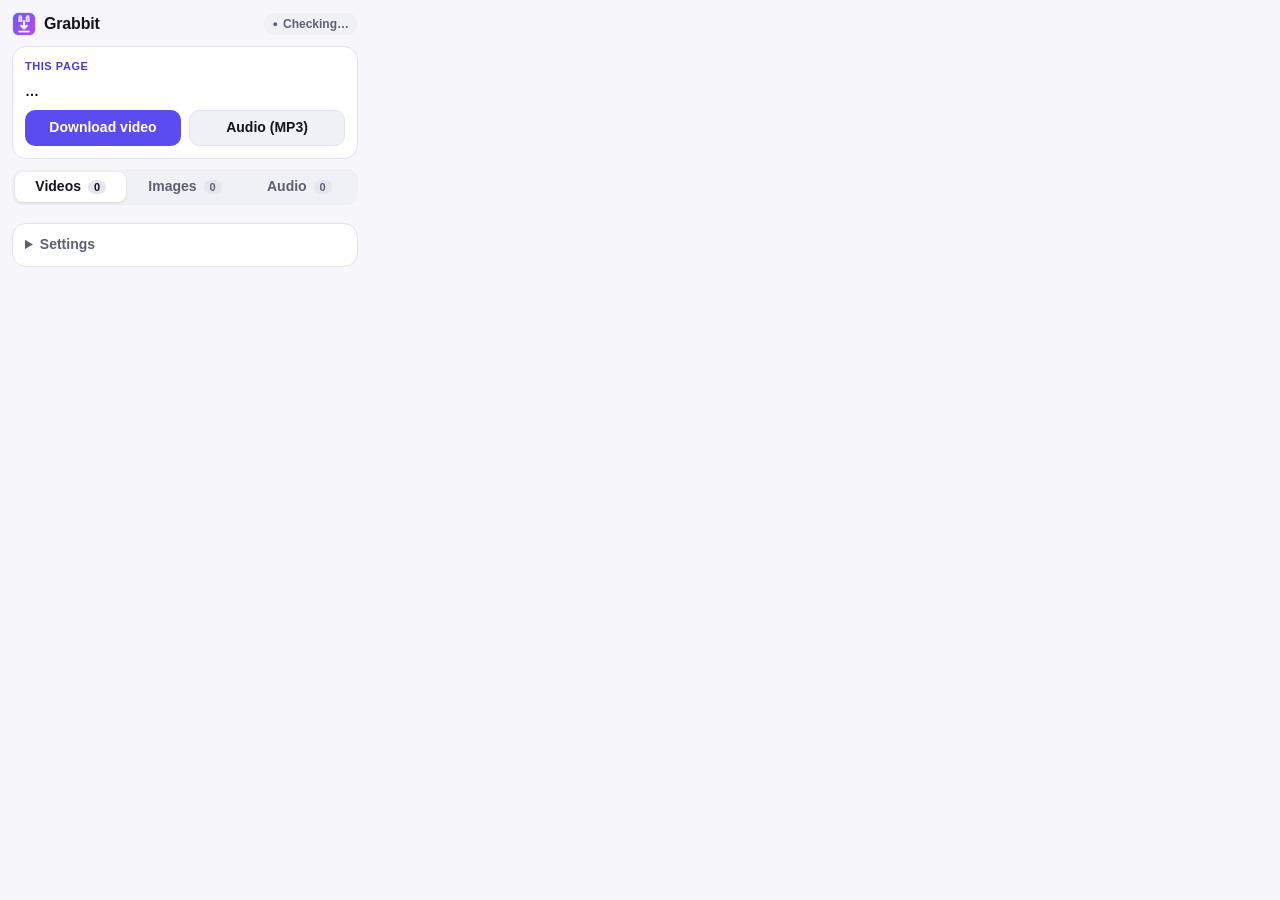
<file: grabbit-extension/popup.html>
<!doctype html>
<html lang="en">
<head>
  <meta charset="utf-8">
  <title>Grabbit</title>
  <link rel="stylesheet" href="popup.css">
  <script src="popup.js" defer></script>
</head>
<body>
  <header class="top">
    <img src="icons/icon32.png" alt="" width="24" height="24">
    <strong>Grabbit</strong>
    <span id="server-pill" class="pill" title="Grabbit server">Checking…</span>
  </header>

  <div id="offline" class="banner" hidden>
    <p>Can't reach your Grabbit server at <b id="offline-url"></b>. Images and plain video files still download;
      streaming sites (YouTube, Instagram, X…) need the server running.</p>
    <button id="offline-settings" class="link" type="button">Change address</button>
  </div>

  <section class="card page">
    <p class="eyebrow" id="page-host">This page</p>
    <p class="page-title" id="page-title">…</p>
    <div class="row">
      <button id="page-video" class="btn primary" type="button">Download video</button>
      <button id="page-audio" class="btn soft" type="button">Audio (MP3)</button>
    </div>
  </section>

  <section id="found" class="found">
    <div class="tabs" role="tablist">
      <button role="tab" data-tab="videos" aria-selected="true">Videos <span id="n-videos">0</span></button>
      <button role="tab" data-tab="images" aria-selected="false">Images <span id="n-images">0</span></button>
      <button role="tab" data-tab="audio" aria-selected="false">Audio <span id="n-audio">0</span></button>
    </div>
    <div id="panel" class="panel"></div>
    <p id="found-note" class="note" hidden></p>
  </section>

  <section id="jobs-section" class="jobs-section" hidden>
    <div class="section-head">
      <h2>Downloads</h2>
      <button id="clear-jobs" class="link" type="button">Clear</button>
    </div>
    <ol id="jobs" class="jobs"></ol>
  </section>

  <details id="settings" class="settings">
    <summary>Settings</summary>
    <label class="field">
      <span>Grabbit server address</span>
      <span class="row">
        <input id="server" type="url" spellcheck="false" placeholder="http://localhost:8000">
        <button id="test-server" class="btn soft small" type="button">Test</button>
      </span>
      <small id="server-result"></small>
    </label>
    <label class="toggle"><input id="sendCookies" type="checkbox"> <span>Use my logins for the video's site<small>Sends that site's cookies to your Grabbit server so private and follower-only videos work</small></span></label>
    <label class="toggle"><input id="showOnVideos" type="checkbox"> <span>Show button on videos</span></label>
    <label class="toggle"><input id="showOnImages" type="checkbox"> <span>Show button on images</span></label>
    <div class="grid2">
      <label class="field"><span>Video quality</span>
        <select id="quality">
          <option value="best">Best available</option>
          <option value="2160">Up to 4K</option>
          <option value="1080">Up to 1080p</option>
          <option value="720">Up to 720p</option>
          <option value="480">Up to 480p</option>
        </select>
      </label>
      <label class="field"><span>Video format</span>
        <select id="container">
          <option value="mp4">MP4</option>
          <option value="webm">WebM</option>
          <option value="mkv">MKV</option>
        </select>
      </label>
      <label class="field"><span>Audio format</span>
        <select id="audioFormat">
          <option value="mp3">MP3</option>
          <option value="m4a">M4A</option>
          <option value="opus">Opus</option>
          <option value="best">Original</option>
        </select>
      </label>
      <label class="field"><span>Smallest image (px)</span>
        <input id="minImageSize" type="number" min="40" max="1000" step="10">
      </label>
    </div>
  </details>
</body>
</html>
</file>
<file: grabbit-extension/popup.css>
:root {
  color-scheme: light;
  --bg: #f6f6fb; --surface: #fff; --surface-2: #f0f0f7; --surface-3: #e6e6f0;
  --text: #14151c; --muted: #5d6072; --faint: #8a8da0; --border: #e2e2ec;
  --accent: #5b4cf0; --accent-hover: #4b3be0; --accent-ink: #fff; --accent-soft: #eeecff; --accent-text: #4a3bd6;
  --success: #138a4b; --success-soft: #e3f5eb; --danger: #c9322f; --danger-soft: #fdeceb; --warn-soft: #fff4dc; --warn: #8a5800;
}
@media (prefers-color-scheme: dark) {
  :root {
    color-scheme: dark;
    --bg: #0f1016; --surface: #17181f; --surface-2: #1f2029; --surface-3: #2a2c37;
    --text: #ecedf3; --muted: #a2a5b6; --faint: #737789; --border: #2a2c37;
    --accent: #8576ff; --accent-hover: #978aff; --accent-ink: #0c0d12; --accent-soft: #241f4d; --accent-text: #b3a9ff;
    --success: #43c983; --success-soft: #12301f; --danger: #ff6b66; --danger-soft: #3a1716; --warn-soft: #33270d; --warn: #f2b544;
  }
}
* { box-sizing: border-box; }
[hidden] { display: none !important; }
html, body { margin: 0; }
body {
  width: 370px; max-height: 590px; overflow-y: auto; padding: 12px; background: var(--bg); color: var(--text);
  font: 14px/1.4 ui-sans-serif, -apple-system, BlinkMacSystemFont, "Segoe UI", Roboto, sans-serif;
  display: grid; gap: 10px;
}
button, input, select { font: inherit; color: inherit; }
p, h2 { margin: 0; }

.top { display: flex; align-items: center; gap: 8px; }
.top strong { font-size: 16px; letter-spacing: -0.01em; }
.pill { margin-left: auto; font-size: 12px; font-weight: 650; padding: 3px 9px; border-radius: 999px; background: var(--surface-2); color: var(--muted); }
.pill.ok { background: var(--success-soft); color: var(--success); }
.pill.bad { background: var(--danger-soft); color: var(--danger); }
.pill::before { content: "●"; margin-right: 5px; font-size: 9px; vertical-align: 1px; }

.banner { display: grid; gap: 6px; padding: 10px 12px; border-radius: 12px; background: var(--warn-soft); color: var(--warn); font-size: 13px; }
.banner b { word-break: break-all; }

.card { padding: 12px; border-radius: 14px; background: var(--surface); border: 1px solid var(--border); display: grid; gap: 8px; }
.eyebrow { font-size: 11px; font-weight: 750; letter-spacing: .05em; text-transform: uppercase; color: var(--accent-text); }
.page-title { font-weight: 650; display: -webkit-box; -webkit-line-clamp: 2; -webkit-box-orient: vertical; overflow: hidden; overflow-wrap: anywhere; }
.row { display: flex; gap: 8px; align-items: center; }
.row > * { flex: 1; }

.btn { display: inline-flex; align-items: center; justify-content: center; gap: 6px; height: 36px; padding: 0 12px; border-radius: 10px; border: 1px solid transparent; font-weight: 650; cursor: pointer; white-space: nowrap; }
.btn:disabled { opacity: .55; cursor: default; }
.btn.primary { background: var(--accent); color: var(--accent-ink); }
.btn.primary:hover:not(:disabled) { background: var(--accent-hover); }
.btn.soft { background: var(--surface-2); border-color: var(--border); }
.btn.soft:hover:not(:disabled) { border-color: var(--accent); }
.btn.small { height: 30px; padding: 0 10px; font-size: 13px; flex: 0 0 auto; }
.link { border: 0; background: none; padding: 0; color: var(--accent-text); font-weight: 650; cursor: pointer; justify-self: start; font-size: 13px; }

.found { display: grid; gap: 8px; }
.tabs { display: grid; grid-template-columns: repeat(3, 1fr); gap: 3px; padding: 3px; border-radius: 11px; background: var(--surface-2); }
.tabs button { height: 30px; border: 0; border-radius: 8px; background: transparent; color: var(--muted); font-weight: 650; cursor: pointer; }
.tabs button span { font-size: 11px; padding: 1px 6px; margin-left: 3px; border-radius: 99px; background: var(--surface-3); }
.tabs button[aria-selected="true"] { background: var(--surface); color: var(--text); box-shadow: 0 1px 3px rgba(0,0,0,.12); }
.panel { display: grid; gap: 6px; max-height: 250px; overflow-y: auto; }
.note { font-size: 13px; color: var(--muted); text-align: center; padding: 10px 6px; }

.item { display: grid; grid-template-columns: 64px 1fr auto; gap: 10px; align-items: center; padding: 6px; border-radius: 12px; background: var(--surface); border: 1px solid var(--border); }
.thumb { width: 64px; height: 40px; border-radius: 7px; background: var(--surface-3) center/cover no-repeat; display: grid; place-items: center; color: var(--faint); font-size: 18px; overflow: hidden; }
.thumb img { width: 100%; height: 100%; object-fit: cover; display: block; }
.item .label { font-size: 13px; font-weight: 600; overflow: hidden; }
.item .label small { display: block; color: var(--muted); font-weight: 500; white-space: nowrap; overflow: hidden; text-overflow: ellipsis; }

.images { display: grid; grid-template-columns: repeat(3, 1fr); gap: 6px; }
.img { position: relative; aspect-ratio: 1; border-radius: 10px; overflow: hidden; background: var(--surface-3); border: 0; padding: 0; cursor: pointer; }
.img img { width: 100%; height: 100%; object-fit: cover; display: block; }
.img .dim { position: absolute; left: 4px; bottom: 4px; font-size: 10px; font-weight: 700; padding: 1px 5px; border-radius: 5px; background: rgba(0,0,0,.65); color: #fff; }
.img::after { content: "⬇"; position: absolute; inset: 0; display: grid; place-items: center; font-size: 22px; color: #fff; background: rgba(40, 30, 120, .55); opacity: 0; transition: opacity .12s; }
.img:hover::after, .img:focus-visible::after { opacity: 1; }
.img.done::after { content: "✓"; opacity: 1; background: rgba(19, 138, 75, .6); }

.section-head { display: flex; align-items: center; justify-content: space-between; }
.section-head h2 { font-size: 13px; font-weight: 750; text-transform: uppercase; letter-spacing: .05em; color: var(--muted); }
.jobs { list-style: none; margin: 0; padding: 0; display: grid; gap: 6px; }
.job { padding: 9px 11px; border-radius: 12px; background: var(--surface); border: 1px solid var(--border); display: grid; gap: 5px; }
.job .t { font-weight: 650; font-size: 13px; white-space: nowrap; overflow: hidden; text-overflow: ellipsis; }
.job .s { font-size: 12px; color: var(--muted); display: flex; justify-content: space-between; gap: 8px; }
.job.error .s { color: var(--danger); }
.job.done .s { color: var(--success); }
.bar { height: 4px; border-radius: 99px; background: var(--surface-3); overflow: hidden; }
.bar i { display: block; height: 100%; width: 0; background: var(--accent); border-radius: inherit; transition: width .35s; }
.bar.indet i { width: 35%; animation: slide 1.1s ease-in-out infinite; }
.job.done .bar i { width: 100%; background: var(--success); animation: none; }
.job.error .bar { display: none; }
@keyframes slide { from { transform: translateX(-110%); } to { transform: translateX(300%); } }

.settings { border-radius: 14px; background: var(--surface); border: 1px solid var(--border); padding: 0 12px; }
.settings summary { cursor: pointer; padding: 11px 0; font-weight: 700; color: var(--muted); }
.settings[open] { padding-bottom: 12px; display: grid; gap: 12px; }
.field { display: grid; gap: 5px; font-size: 12px; font-weight: 650; color: var(--muted); }
.field small { font-weight: 500; min-height: 1em; }
.field small.ok { color: var(--success); }
.field small.bad { color: var(--danger); }
input[type="url"], input[type="number"], select {
  height: 34px; padding: 0 10px; border-radius: 9px; border: 1.5px solid var(--border); background: var(--surface-2); color: var(--text); font-weight: 500; width: 100%;
}
input:focus, select:focus { outline: none; border-color: var(--accent); }
.toggle { display: flex; gap: 10px; align-items: flex-start; font-weight: 600; font-size: 13px; cursor: pointer; }
.toggle input { margin-top: 2px; width: 16px; height: 16px; accent-color: var(--accent); flex: none; }
.toggle small { display: block; font-weight: 500; color: var(--muted); font-size: 12px; margin-top: 2px; }
.grid2 { display: grid; grid-template-columns: 1fr 1fr; gap: 10px; }
</file>
